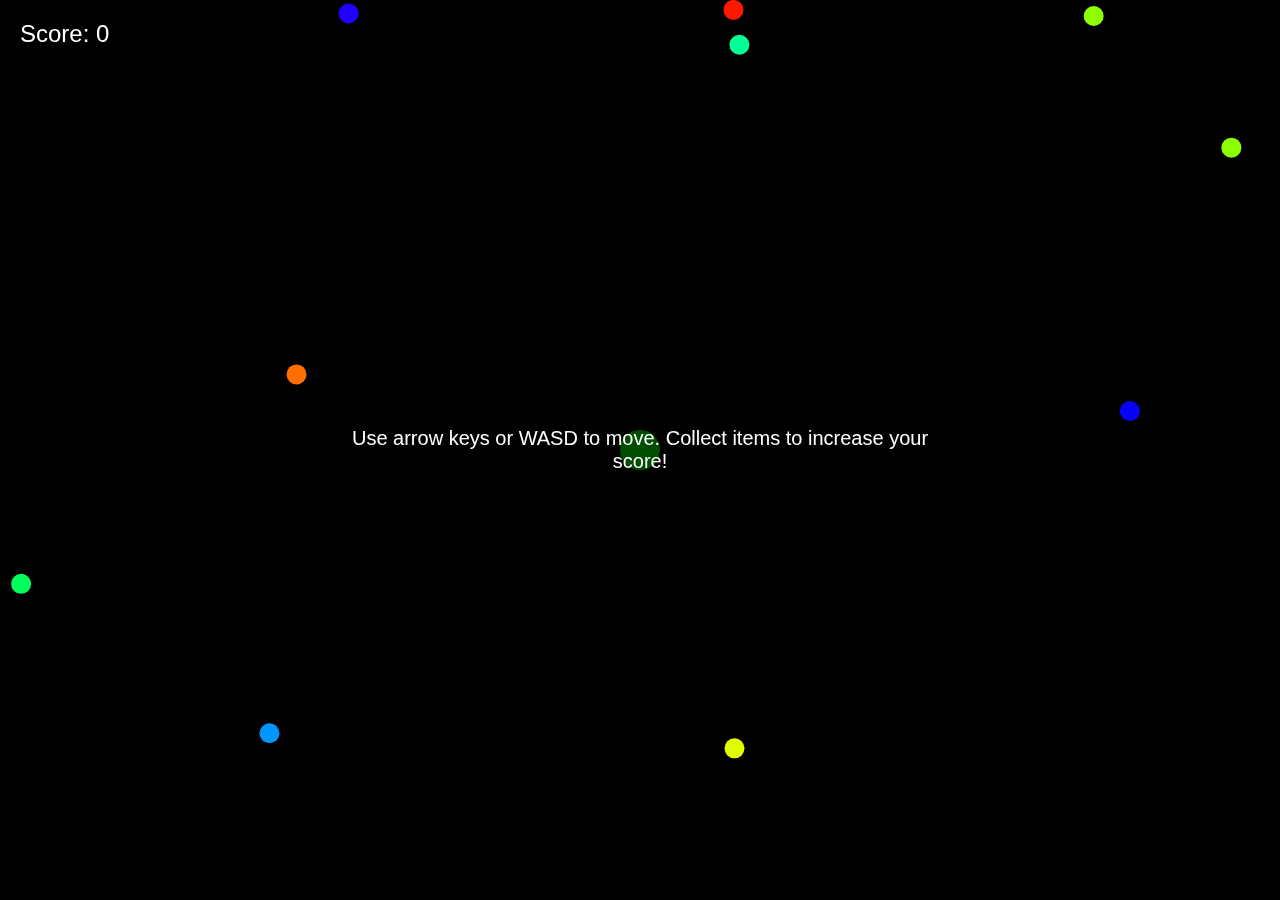
<file: Beyond Boundaries Game/index.html>
<!DOCTYPE html>
<html lang="en">
<head>
    <meta charset="UTF-8">
    <meta name="viewport" content="width=device-width, initial-scale=1.0">
    <link rel="stylesheet" href="/Beyond Boundaries Game/page.css">
    <title>Beyond Boundaries Game</title>
</head>
<body>
    <canvas id="gameCanvas"></canvas>
    <div id="score">Score: 0</div>
    <div id="instructions">Use arrow keys or WASD to move. Collect items to increase your score!</div>
    <script src="/Beyond Boundaries Game/page.js"></script>
</body>
</html>
</file>
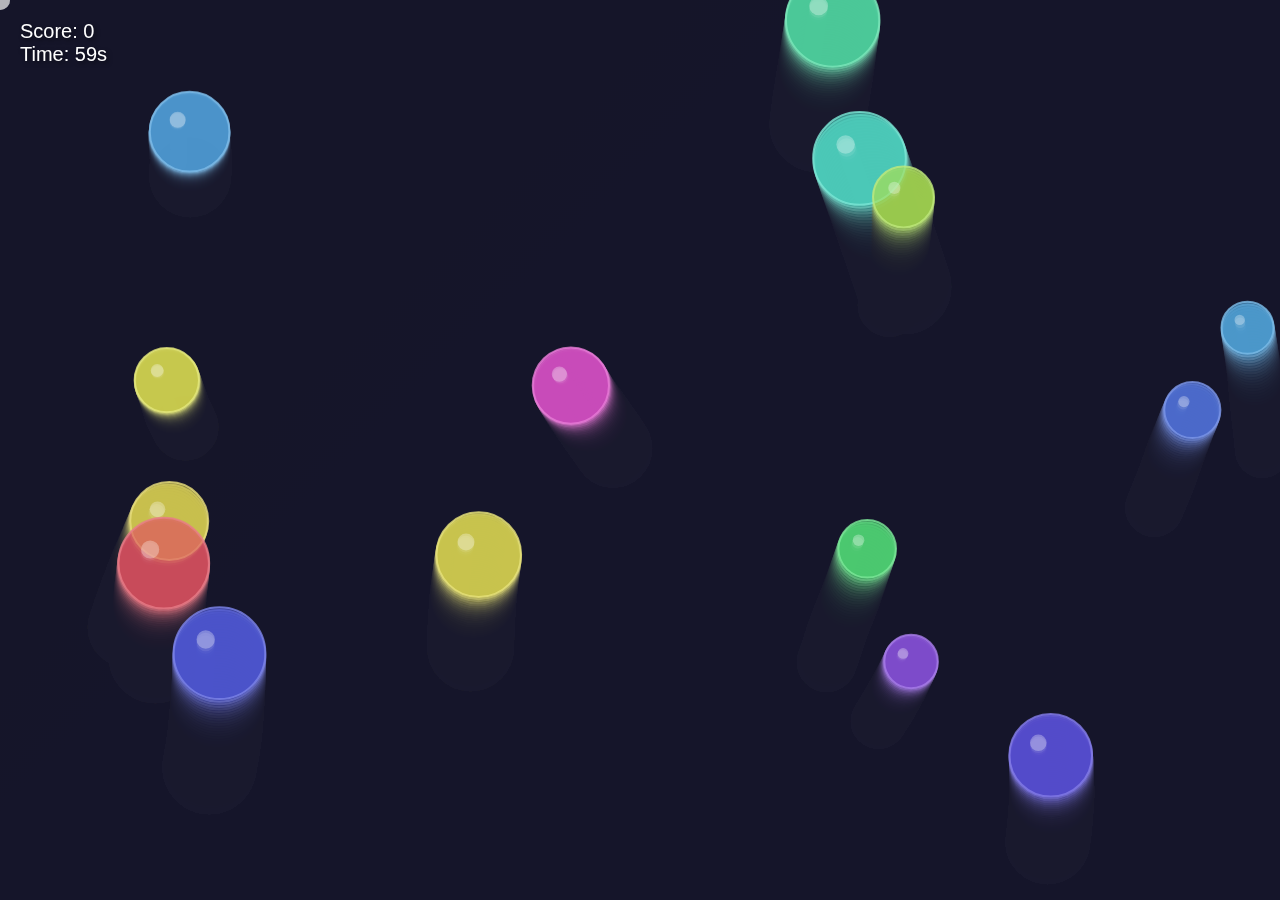
<file: Bubble Pop Adventure/index.html>
<!DOCTYPE html>
<html lang="en">
<head>
    <meta charset="UTF-8">
    <meta name="viewport" content="width=device-width, initial-scale=1.0">
    <link rel="stylesheet" href="/Bubble Pop Adventure/page.css">
    <title>Bubble Pop Adventure</title>
</head>
<body>
    <canvas id="gameCanvas"></canvas>
    <div id="gameStats">
        Score: <span id="score">0</span><br>
        Time: <span id="time">60</span>s
    </div>
    <div id="gameOver">
        <h2>Game Over!</h2>
        <p>Final Score: <span id="finalScore">0</span></p>
        <button id="restartButton">Play Again</button>
    </div>
  <script src="/Bubble Pop Adventure/page.js"></script>
</body>
</html>
</file>
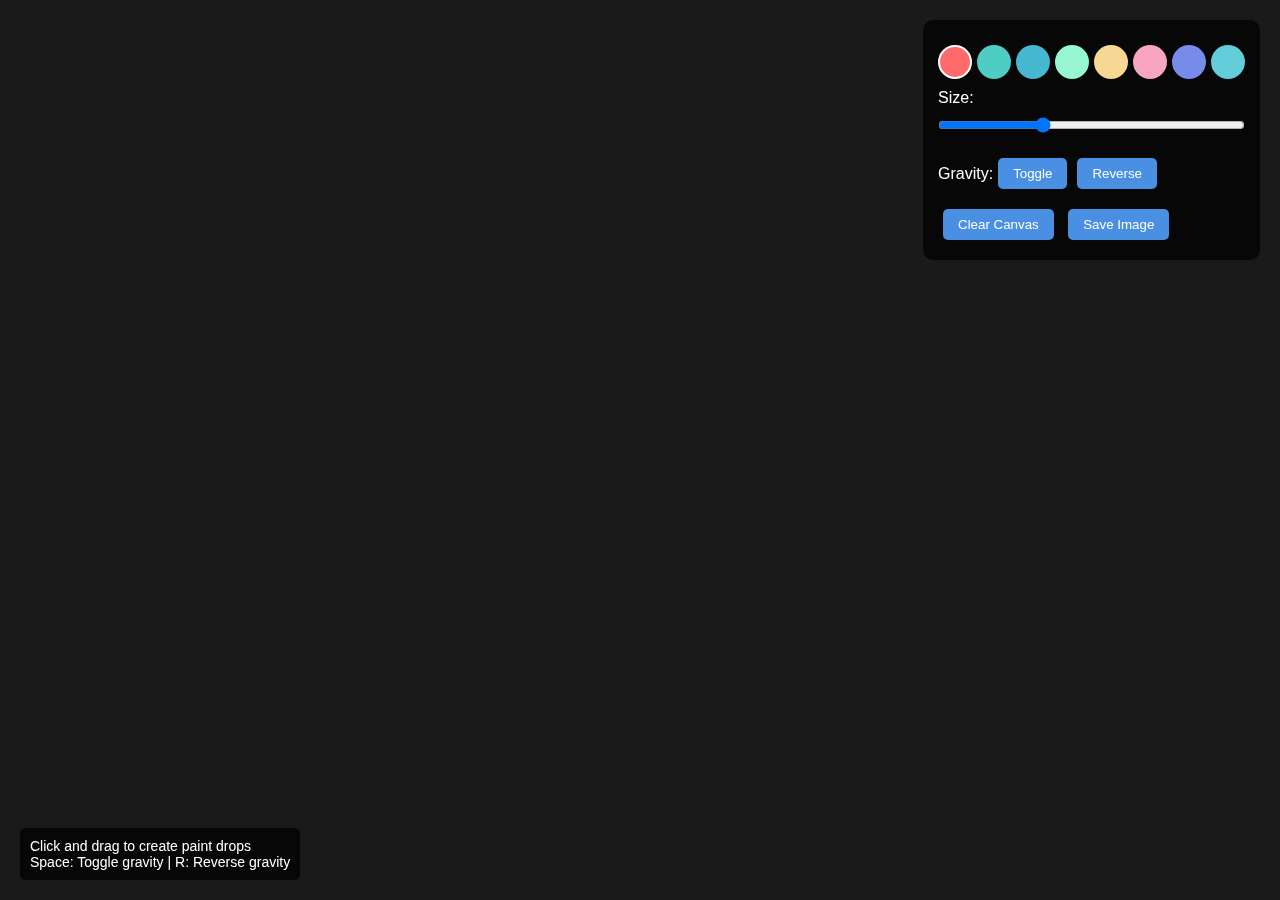
<file: Gravity Paint - Interactive Art Game/index.html>
<!DOCTYPE html>
<html lang="en">
<head>
    <meta charset="UTF-8">
    <link rel="stylesheet" href="/Gravity Paint - Interactive Art Game/page.css">
    <meta name="viewport" content="width=device-width, initial-scale=1.0">
    <title>Gravity Paint - Interactive Art Game</title>

</head>
<body>
    <canvas id="canvas"></canvas>
    <div class="controls">
        <div class="color-picker" id="colorPicker"></div>
        <div>
            <label>Size:</label>
            <input type="range" min="5" max="50" value="20" class="size-slider" id="sizeSlider">
        </div>
        <div class="gravity-control">
            <label>Gravity:</label>
            <button id="gravityToggle">Toggle</button>
            <button id="reverseGravity">Reverse</button>
        </div>
        <button id="clear">Clear Canvas</button>
        <button id="saveImage">Save Image</button>
    </div>
    <div class="tutorial">
        Click and drag to create paint drops<br>
        Space: Toggle gravity | R: Reverse gravity
    </div>
    <script src="/Gravity Paint - Interactive Art Game/page.js"></script>
</body>
</html>
</file>
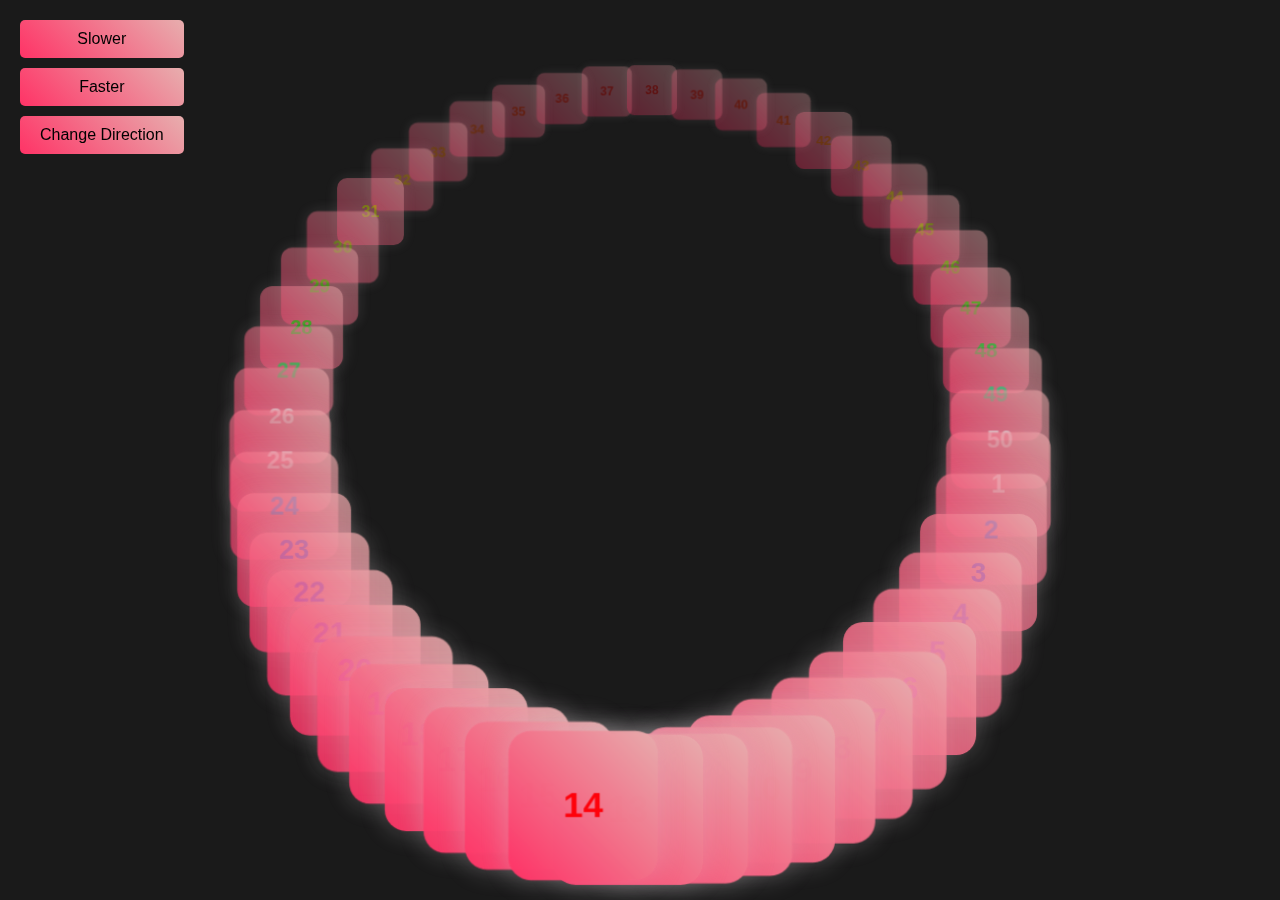
<file: Infinite Scrolling Beyond Boundaries/index.html>
<!DOCTYPE html>
<html lang="en">
<head>
    <meta charset="UTF-8">
    <link rel="stylesheet" href="/Infinite Scrolling Beyond Boundaries/page.css">
    <meta name="viewport" content="width=device-width, initial-scale=1.0">
    <title>Infinite Scrolling Beyond Boundaries</title>
</head>
<body>
  <div class="container">
    <div class="track" id="track"></div>
  </div>
  <div class="controls">
    <button onclick="changeSpeed(0.5)">Slower</button>
    <button onclick="changeSpeed(2)">Faster</button>
    <button onclick="toggleDirection()">Change Direction</button>
  </div>
  <script src="/Infinite Scrolling Beyond Boundaries/page.js"></script>
</body>
</html>
</file>
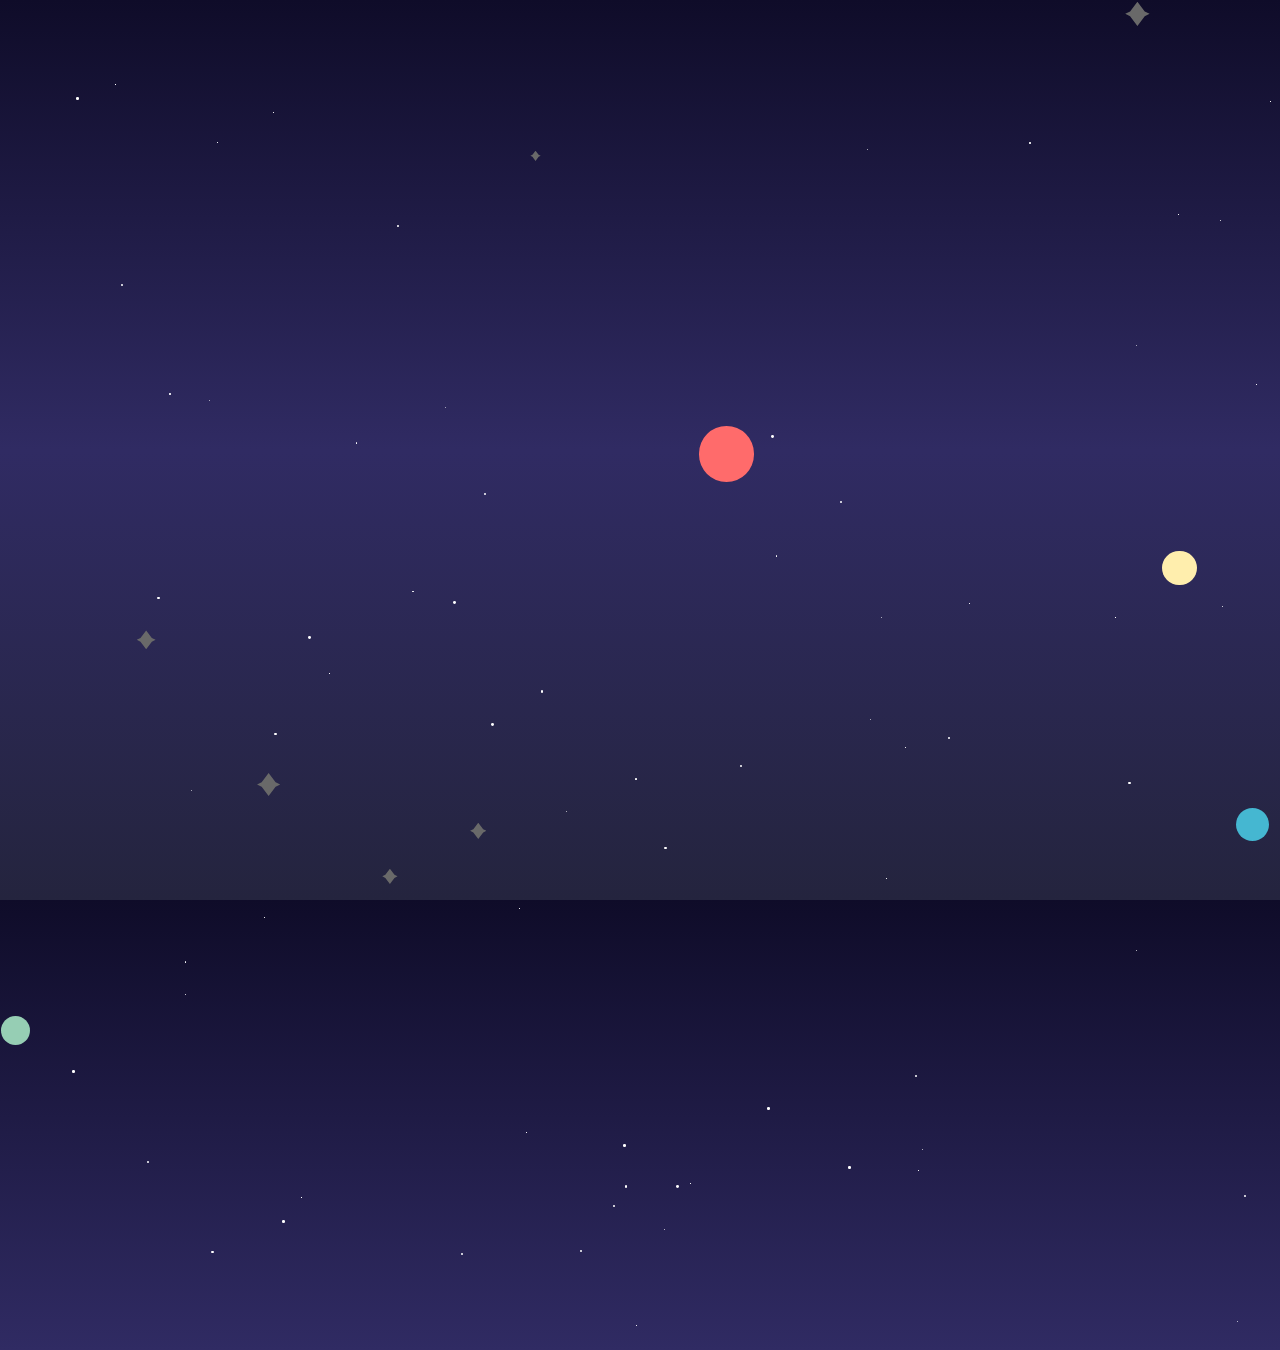
<file: Infinite Space Animation/index.html>
<!DOCTYPE html>
<html lang="en">
<head>
    <meta charset="UTF-8">
    <link rel="stylesheet" href="/Infinite Space Animation/page.css">

    <meta name="viewport" content="width=device-width, initial-scale=1.0">
    <title>Infinite Space Animation</title>
</head>
<body>
    <div class="space-container" id="spaceContainer"></div>
    <script src="/Infinite Space Animation/page.js"></script>
</body>
</html>
</file>
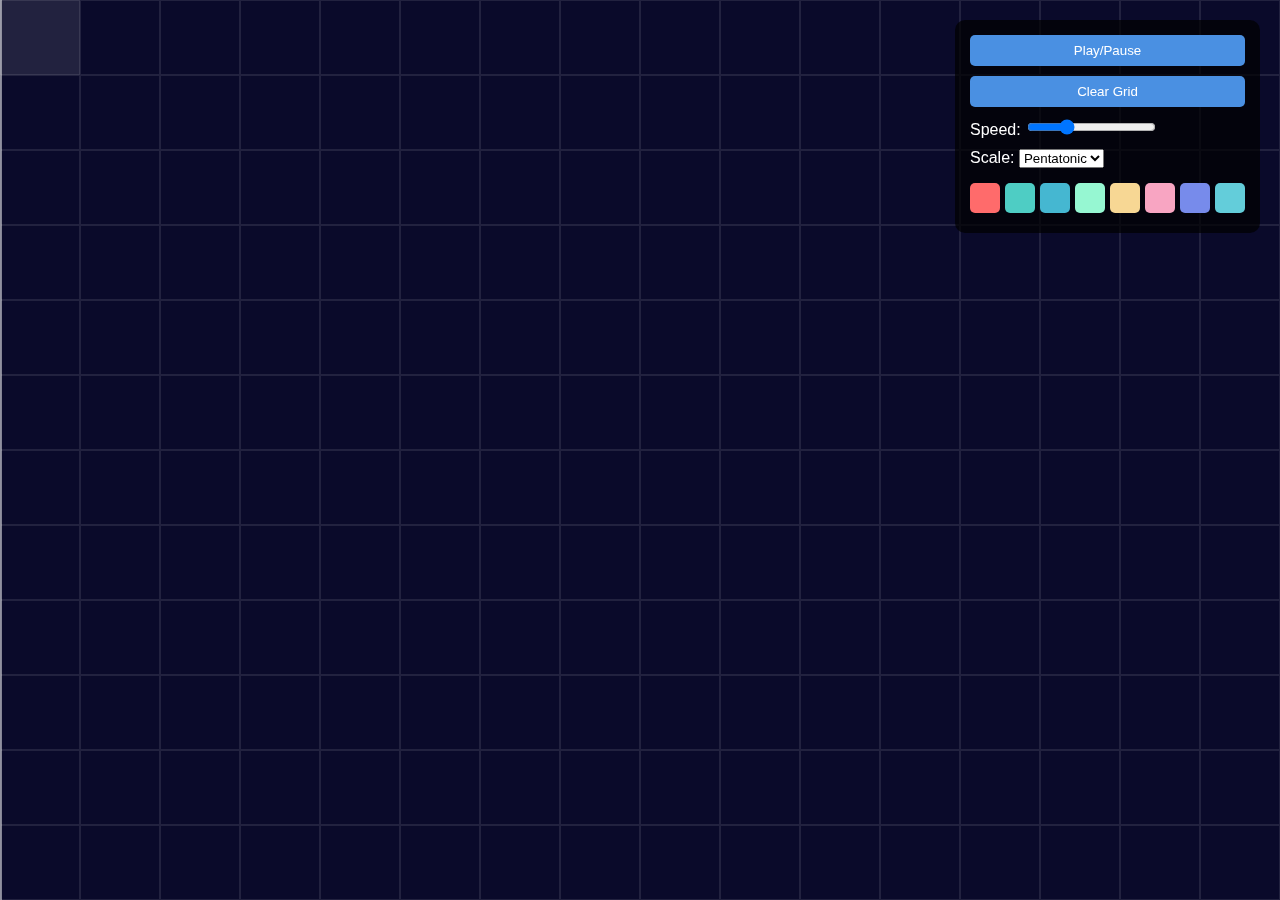
<file: Musical Light Grid/index.html>
<!DOCTYPE html>
<html lang="en">
<head>
    <meta charset="UTF-8">
    <meta name="viewport" content="width=device-width, initial-scale=1.0">
    <link rel="stylesheet" href="/Musical Light Grid/page.css">

    <title>Music Light Grid</title>
</head>
<body>
    <div class="grid-container" id="grid"></div>
    <div class="playhead" id="playhead"></div>
    <div class="controls">
        <button id="playButton">Play/Pause</button>
        <button id="clearButton">Clear Grid</button>
        <div>
            <label>Speed:</label>
            <input type="range" id="speedSlider" min="50" max="300" value="120">
        </div>
        <div>
            <label>Scale:</label>
            <select id="scaleSelect">
                <option value="pentatonic">Pentatonic</option>
                <option value="major">Major</option>
                <option value="minor">Minor</option>
                <option value="blues">Blues</option>
            </select>
        </div>
        <div class="color-selector" id="colorSelector"></div>
    </div>
    <script src="/Musical Light Grid/page.js"></script>
</body>
</html>
</file>
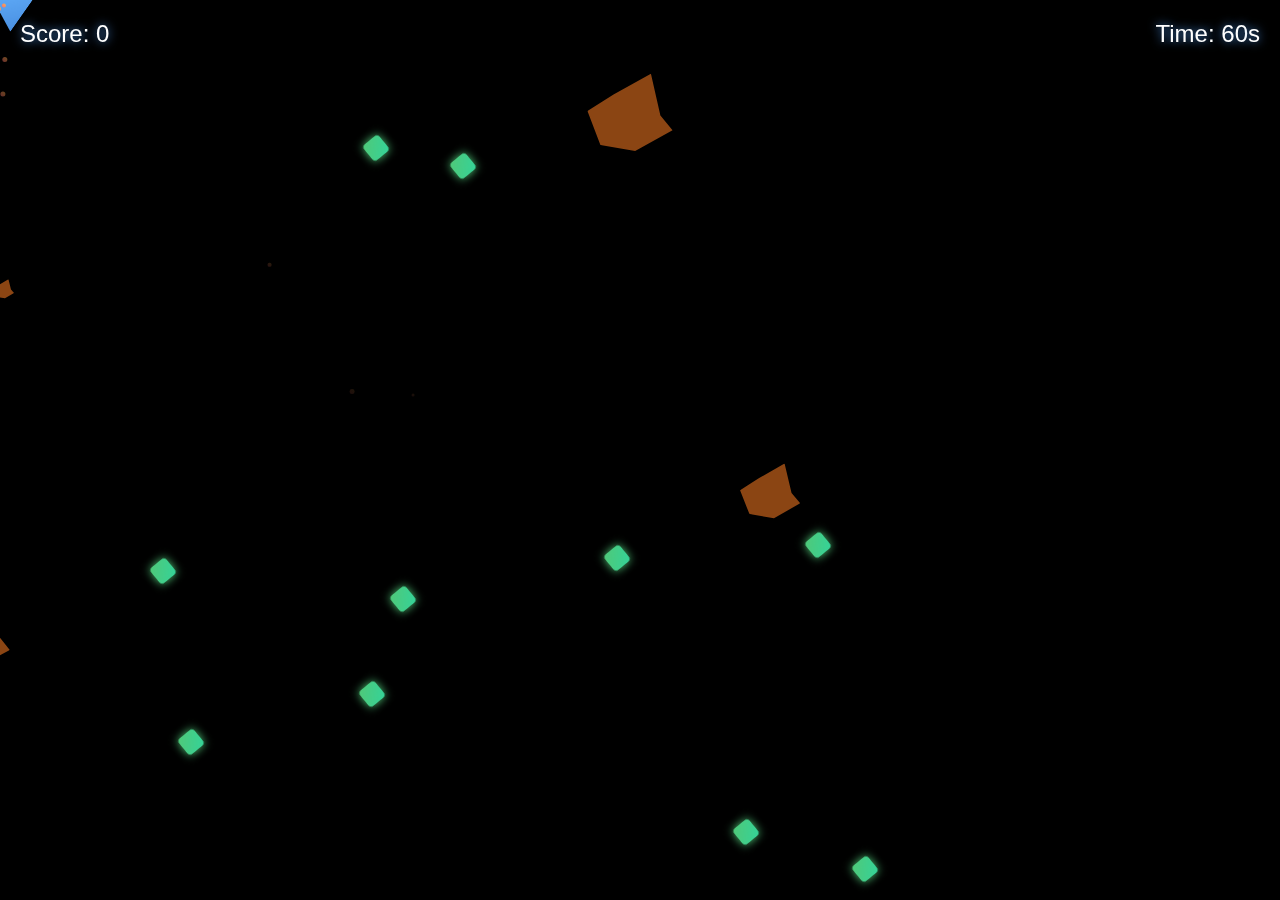
<file: Space Debris Collector Game/index.html>
<!DOCTYPE html>
<html lang="en">
<head>
    <meta charset="UTF-8">
    <link rel="stylesheet" href="/Space Debris Collector Game/page.css">
    <meta name="viewport" content="width=device-width, initial-scale=1.0">
    <title>Space Debris Collector Game</title>
</head>
<body>
    <body>
        <div id="gameContainer">
            <div id="score">Score: <span id="scoreValue">0</span></div>
            <div id="timer">Time: <span id="timerValue">60</span>s</div>
            <div id="gameOver" class="game-over">
                <div>Game Over!</div>
                <div>Your Score: <span id="finalScore"></span></div>
                <div>Press Space to Play Again</div>
            </div>
            
        </div>
        
    <script src="/Space Debris Collector Game/page.js"></script>
</body>
</html>
</file>
<file: Beyond Boundaries Game/page.css>
body, html {
    margin: 0;
    padding: 0;
    overflow: hidden;
    background: #000;
}

#gameCanvas {
    display: block;
}

#score {
    position: fixed;
    top: 20px;
    left: 20px;
    color: white;
    font-family: Arial, sans-serif;
    font-size: 24px;
}

#instructions {
    position: fixed;
    top: 50%;
    left: 50%;
    transform: translate(-50%, -50%);
    color: white;
    font-family: Arial, sans-serif;
    font-size: 20px;
    text-align: center;
    background-color: rgba(0, 0, 0, 0.7);
    padding: 20px;
    border-radius: 10px;
    display: block;
    z-index: 10;
}
</file>
<file: Bubble Pop Adventure/page.css>
body, html {
    margin: 0;
    padding: 0;
    overflow: hidden;
    background: linear-gradient(135deg, #1a1a2e, #16213e);
    font-family: Arial, sans-serif;
}
#gameCanvas {
    display: block;
}
#gameStats {
    position: fixed;
    top: 20px;
    left: 20px;
    color: white;
    font-size: 20px;
    text-shadow: 2px 2px 4px rgba(0,0,0,0.5);
}
#gameOver {
    position: fixed;
    top: 50%;
    left: 50%;
    transform: translate(-50%, -50%);
    background: rgba(0,0,0,0.8);
    padding: 20px;
    border-radius: 10px;
    color: white;
    text-align: center;
    display: none;
}
#restartButton {
    background: #4CAF50;
    border: none;
    padding: 10px 20px;
    color: white;
    border-radius: 5px;
    cursor: pointer;
    margin-top: 10px;
}
#restartButton:hover {
    background: #45a049;
}
</file>
<file: Gravity Paint - Interactive Art Game/page.css>
body {
    margin: 0;
    overflow: hidden;
    background: #1a1a1a;
    font-family: Arial, sans-serif;
}

canvas {
    position: absolute;
    top: 0;
    left: 0;
}

.controls {
    position: fixed;
    top: 20px;
    right: 20px;
    background: rgba(0, 0, 0, 0.7);
    padding: 15px;
    border-radius: 10px;
    color: white;
    z-index: 100;
}

.controls button {
    background: #4a90e2;
    border: none;
    color: white;
    padding: 8px 15px;
    border-radius: 5px;
    cursor: pointer;
    margin: 5px;
    transition: background 0.3s;
}

.controls button:hover {
    background: #357abd;
}

.color-picker {
    display: flex;
    gap: 5px;
    margin: 10px 0;
}

.color-option {
    width: 30px;
    height: 30px;
    border-radius: 50%;
    cursor: pointer;
    border: 2px solid transparent;
    transition: transform 0.2s;
}

.color-option:hover {
    transform: scale(1.1);
}

.color-option.selected {
    border-color: white;
}

.size-slider {
    width: 100%;
    margin: 10px 0;
}

.gravity-control {
    display: flex;
    align-items: center;
    margin: 10px 0;
}

.tutorial {
    position: fixed;
    bottom: 20px;
    left: 20px;
    color: white;
    background: rgba(0, 0, 0, 0.7);
    padding: 10px;
    border-radius: 5px;
    font-size: 14px;
}
</file>
<file: Infinite Scrolling Beyond Boundaries/page.css>
body {
  margin: 0;
  overflow: hidden;
  background-color: #1a1a1a;
  color: white;
  font-family: Arial, sans-serif;
}

.container {
  position: relative;
  width: 100vw;
  height: 100vh;
  display: flex;
  justify-content: center;
  align-items: center;
}

.track {
  position: absolute;
  width: 100%;
  height: 100%;
  transform-style: preserve-3d;
  perspective: 1000px;
}

.item {
  position: absolute;
  width: 100px;
  height: 100px;
  background: linear-gradient(45deg, #ff3366, #e7aeae);
  border-radius: 15px;
  display: flex;
  justify-content: center;
  align-items: center;
  font-size: 24px;
  font-weight: bold;
  box-shadow: 0 0 20px rgba(216, 210, 211, 0.3);
  opacity: 0;
  transition: opacity 0.3s, color 0.3s;
}

.controls {
  position: fixed;
  top: 20px; /* Position at the top */
  left: 20px; /* Adjusted to be on the left side */
  z-index: 100;
  display: flex;
  flex-direction: column; /* Stack buttons vertically */
  gap: 10px;
}

button {
  padding: 10px 20px;
  font-size: 16px;
  border: none;
  border-radius: 5px;
  background: linear-gradient(45deg, #ff3366, #e7aeae);
  color: rgb(0, 0, 0);
  cursor: pointer;
  transition: background 0.3s;
}

button:hover {
  background: #989393;
}
</file>
<file: Infinite Space Animation/page.css>
body, html {
    margin: 0;
    padding: 0;
    overflow: hidden;
    width: 100%;
    height: 100vh;
    background: linear-gradient(to bottom, #0f0c29, #302b63, #24243e);
  }

  .space-container {
    position: absolute;
    width: 200vw;
    height: 200vh;
    top: -50vh;
    left: -50vw;
    animation: spacewarp 20s linear infinite;
    transform-style: preserve-3d;
  }

  .star {
    position: absolute;
    background: white;
    border-radius: 50%;
    animation: twinkle 1s infinite alternate;
  }

  .planet {
    position: absolute;
    border-radius: 50%;
    animation: float 8s infinite alternate;
  }

  .asteroid {
    position: absolute;
    background: #696969;
    clip-path: polygon(50% 0%, 80% 40%, 100% 50%, 80% 60%, 50% 100%, 20% 60%, 0% 50%, 20% 40%);
    animation: spin 4s linear infinite;
  }

  @keyframes spacewarp {
    0% {
      transform: rotate(0deg) scale(1);
    }
    50% {
      transform: rotate(180deg) scale(1.5);
    }
    100% {
      transform: rotate(360deg) scale(1);
    }
  }

  @keyframes twinkle {
    0% { opacity: 0.2; }
    100% { opacity: 1; }
  }

  @keyframes float {
    0% { transform: translate(0, 0) rotate(0deg); }
    50% { transform: translate(20px, 20px) rotate(180deg); }
    100% { transform: translate(0, 0) rotate(360deg); }
  }

  @keyframes spin {
    from { transform: rotate(0deg); }
    to { transform: rotate(360deg); }
  }
</file>
<file: Musical Light Grid/page.css>
body {
    margin: 0;
    overflow: hidden;
    background: #0a0a2a;
    font-family: Arial, sans-serif;
    user-select: none;
}

.grid-container {
    display: grid;
    width: 100vw;
    height: 100vh;
    position: relative;
}

.cell {
    border: 1px solid rgba(255, 255, 255, 0.1);
    transition: background-color 0.1s;
    cursor: pointer;
}

.cell:hover {
    background-color: rgba(255, 255, 255, 0.1);
}

.cell.active {
    animation: pulse 1s infinite;
}

@keyframes pulse {
    0% { transform: scale(1); }
    50% { transform: scale(0.95); }
    100% { transform: scale(1); }
}

.controls {
    position: fixed;
    top: 20px;
    right: 20px;
    background: rgba(0, 0, 0, 0.7);
    padding: 15px;
    border-radius: 10px;
    color: white;
    z-index: 100;
    display: flex;
    flex-direction: column;
    gap: 10px;
}

.controls button {
    background: #4a90e2;
    border: none;
    color: white;
    padding: 8px 15px;
    border-radius: 5px;
    cursor: pointer;
    transition: background 0.3s;
}

.controls button:hover {
    background: #357abd;
}

.playhead {
    position: absolute;
    top: 0;
    width: 2px;
    height: 100%;
    background: rgba(255, 255, 255, 0.5);
    pointer-events: none;
}

.color-selector {
    display: flex;
    gap: 5px;
    margin: 5px 0;
}

.color-option {
    width: 30px;
    height: 30px;
    border-radius: 5px;
    cursor: pointer;
    transition: transform 0.2s;
}

.color-option:hover {
    transform: scale(1.1);
}

.ripple {
    position: absolute;
    border-radius: 50%;
    border: 2px solid white;
    pointer-events: none;
    animation: rippleAnim 1s linear forwards;
}

@keyframes rippleAnim {
    0% { transform: scale(0); opacity: 1; }
    100% { transform: scale(2); opacity: 0; }
}
</file>
<file: Space Debris Collector Game/page.css>
body {
    margin: 0;
    overflow: hidden;
    background: #000;
    cursor: none;
}

.game-container {
    width: 100vw;
    height: 100vh;
    position: relative;
}

.spaceship {
    position: absolute;
    width: 40px;
    height: 40px;
    background: linear-gradient(45deg, #4a90e2, #67b5ff);
    clip-path: polygon(50% 0%, 0% 100%, 100% 100%);
    transform-origin: center;
    filter: drop-shadow(0 0 10px #4a90e2);
}

.debris {
    position: absolute;
    width: 20px;
    height: 20px;
    background: linear-gradient(45deg, #50c878, #34d399);
    border-radius: 4px;
    transform: rotate(45deg);
    filter: drop-shadow(0 0 5px #50c878);
}

.asteroid {
    position: absolute;
    background: #8b4513;
    clip-path: polygon(50% 0%, 80% 40%, 100% 50%, 70% 90%, 30% 100%, 0 70%, 20% 40%);
    filter: drop-shadow(0 0 5px #8b4513);
}

.particle {
    position: absolute;
    background: #fff;
    border-radius: 50%;
    pointer-events: none;
}

.score, #score {
    position: fixed;
    top: 20px;
    left: 20px;
    color: #fff;
    font-family: Arial, sans-serif;
    font-size: 24px;
    z-index: 100;
    text-shadow: 0 0 10px #4a90e2;
    animation: fadeIn 0.5s ease-in; /* Fade-in effect */
}

.timer, #timer {
    position: fixed;
    top: 20px;
    right: 20px;
    color: #fff;
    font-family: Arial, sans-serif;
    font-size: 24px;
    z-index: 100;
    text-shadow: 0 0 10px #4a90e2;
    animation: fadeIn 0.5s ease-in; /* Fade-in effect */
}

.game-over {
    position: fixed;
    top: 50%;
    left: 50%;
    transform: translate(-50%, -50%);
    color: #fff;
    font-family: Arial, sans-serif;
    font-size: 48px;
    text-align: center;
    display: none; /* Hidden initially */
    z-index: 100;  /* Ensure it's above other elements */
    animation: fadeIn 1s ease; /* Fade-in effect */
}


.game-over button {
    padding: 10px 20px;
    font-size: 24px;
    background: #4a90e2;
    border: none;
    color: white;
    border-radius: 5px;
    cursor: pointer;
    margin-top: 20px;
    transition: background 0.3s; /* Smooth background change */
}

.game-over button:hover {
    background: #3a7cc0; /* Darker blue on hover */
}

.engine-particle {
    position: absolute;
    background: linear-gradient(45deg, #ff6b6b, #ffb347);
    border-radius: 50%;
    pointer-events: none;
}

@keyframes fadeIn {
    from {
        opacity: 0;
    }
    to {
        opacity: 1;
    }
}
</file>
